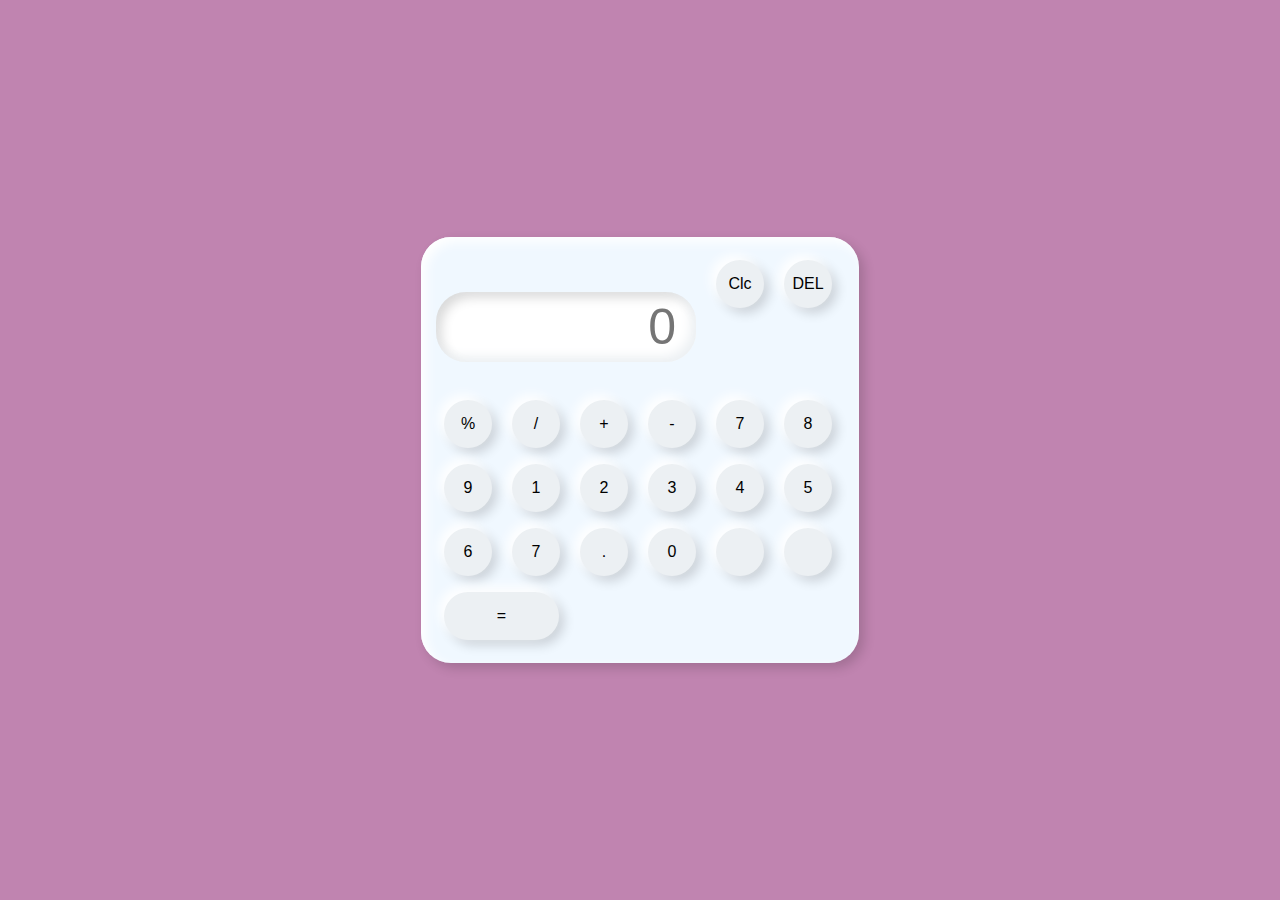
<file: calculator/index.html>
<!DOCTYPE html>
<html lang="en">
 <head>
  <meta charset="UTF-8">
  <meta http-equiv="X-UA-Compatible" content="IE=edge">
  <meta name="viewport" content="width=device-width,initial-scale=1.0">
  <link rel="stylesheet" href="styles.css">
  <title>Calculator</title>
  </head>
  <body>
    <div class="container">
      <div class="calculator">
      <input type="text" placeholder="0" id="output-screen">
      <button onclick="clear()">Clc</button>
      <button onclick=" del()">DEL</button>
      <button onclick="display('%')">%</button>
      <button onclick="display('/')">/</button>
      <button onclick="display('+')">+</button>
      <button onclick="display('-')">-</button>
      <button onclick="display('7')">7</button>
      <button onclick="display('8')">8</button>
      <button onclick="display('9')">9</button>
      <button onclick="display('1')">1</button>
      <button onclick="display('2')">2</button>
      <button onclick="display('3')">3</button>
      <button onclick="display('4')">4</button>
      <button onclick="display('5')">5</button>
      <button onclick="display('6')">6</button>
      <button onclick="display('7')">7</button>
      <button onclick="display('.')">.</button>
      <button onclick="display('0')">0</button>
      <button onclick="display('')"></button>
      <button onclick="display('')"></button>
      <button onclick="calculate()"class="equal">=</button>
       </div>
    </div>
    <script>
      let outputScreen= document.getElementById("output-screen");
      
      function display(num){
        outputScreen.value += num;
      }
      function calculate(){
        try{
          outputScreen.value = eval(outputScreen.value);
        }
        catch(err)
        {
          alert("Invalid")
        }
      }
      function clear(){
      outputScreen.value= "";
      }
      function del(){
           outputScreen.value = outputScreen.value.slice(2,-1);
      }
    </script>
  </body>
</html>
</file>
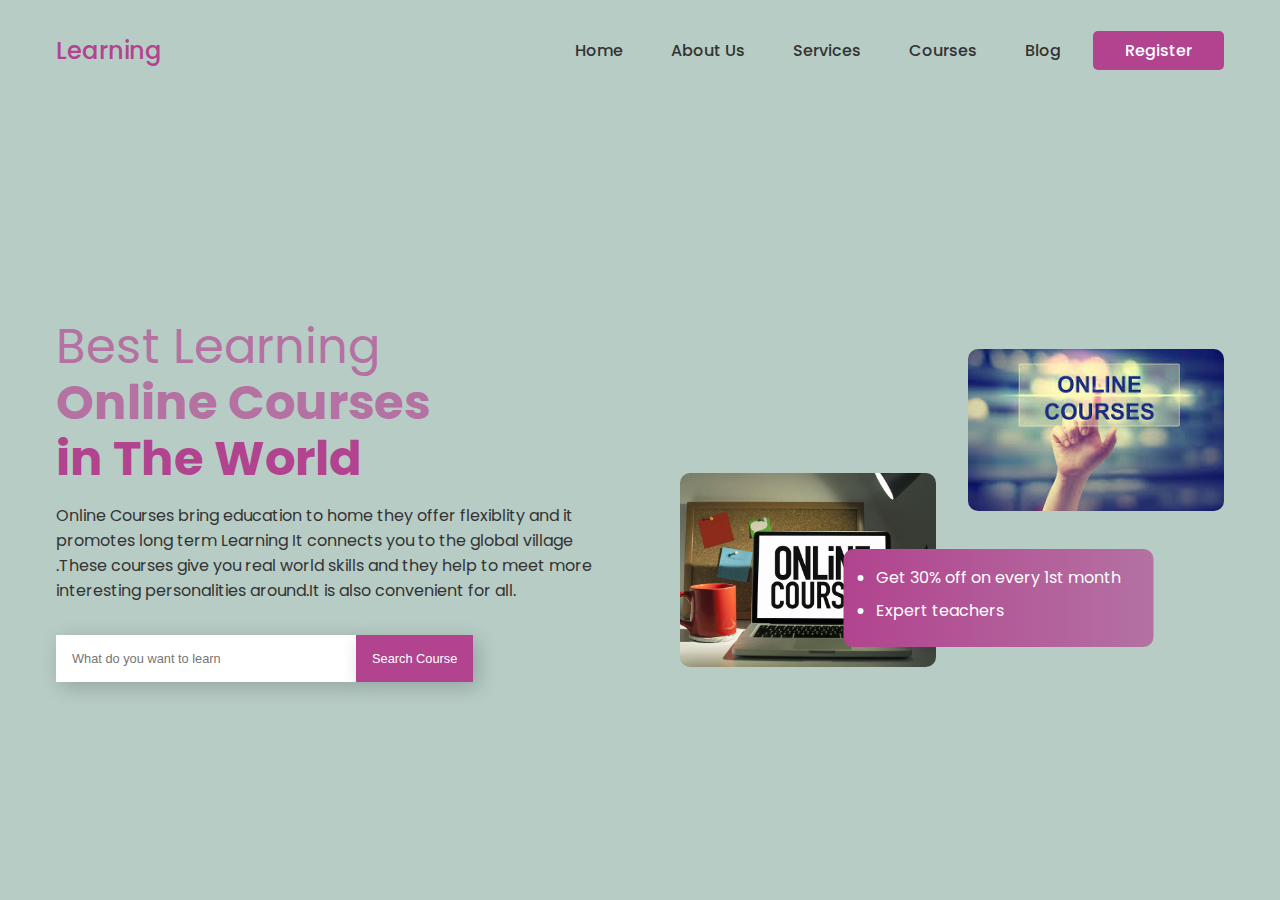
<file: landingpage/index.html>
<!DOCTYPE html>
<html lang="en">
  <head>
    <meta charset="UTF-8" />
    <meta http-equiv="X-UA-Compatible" content="IE=edge" />
    <meta name="viewport" content="width=device-width, initial-scale=1.0" />
    <link rel="stylesheet" href="styles.css" />
    <title>Web Design Mastery | Learning Landing Page</title>
  </head>
  <body>
    <nav>
      <div class="nav__logo"><a href="#">Learning</a></div>
      <ul class="nav__links">
        <li class="link"><a href="#">Home</a></li>
        <li class="link"><a href="#">About Us</a></li>
        <li class="link"><a href="#">Services</a></li>
        <li class="link"><a href="#">Courses</a></li>
        <li class="link"><a href="#">Blog</a></li>
        <li class="link"><a href="#" class="nav__btn">Register</a></li>
      </ul>
    </nav>
    <section class="container">
      <div class="content__container">
        <h1>
          Best Learning<br />
          <span class="heading__1">Online Courses</span><br />
          <span class="heading__2">in The World</span>
        </h1>
        <p>
            Online Courses bring education to home they offer flexiblity and it promotes long term Learning
          It connects you to the global village .These courses give you real world skills and they help to meet 
          more interesting personalities around.It is also convenient for all.
        </p>
        <form>
          <input type="text" placeholder="What do you want to learn" />
          <button type="submit">Search Course</button>
        </form>
      </div>
      <div class="image__container">
        <img src="online2.jpg" alt="header" />
        <img src="online3.jpeg" alt="header" />
        <div class="image__content">
          <ul>
            <li>Get 30% off on every 1st month</li>
            <li>Expert teachers</li>
          </ul>
        </div>
      </div>
    </section>
  </body>
</html>
</file>
<file: calculator/styles.css>
*{
    margin:0;
    padding:0;
    box-sizing:border-box;
    background-color:#c084b0;
    font-family: sans-serif;
    outline:none;

}
.container{
    height: 100vh;
    display: flex;
    justify-content: center;
    align-items:center;

}
.calculator{
    background-color:aliceblue;
    padding: 15px;
    border-radius: 30px;
    box-shadow:inset 5px 5px 12px #ffffff,
                     5px 5px 12px rgba(0,0,0,.16);
    display: grid;
    grid-template-columns: repeat(6,68px); 

}
input{
    grid-column: span 4;
    height: 70px;
    width: 260px;
    background-color: #ffffffff;
    box-shadow: inset -5px -5px 12px #ecf0f3,
                inset 5px 5px 12px rgba(0,0,0,.16);
    border:none;
    border-radius: 30px;
    color: rgb(70,70,pink) ;    
    font-size: 50px;
    text-align: end;
    margin-top: 40px;   
    margin-bottom: 30px; 
    padding:  20px;
}  
button{
    height: 48px;
    width: 48px;
    background-color:#ecf0f3;
    box-shadow: -5px -5px 12px #ffffff,
                    5px 5px 12px rgba(0,0,0,.16);
    border : none;
    border-radius: 50%;
    margin: 8px;
    font-size: 16px;


} 
.equal{
     width:115px;
     border-radius: 40px;
     background-color:#ecf0f3;
    box-shadow: -5px -5px 12px #ffffff,
                    5px 5px 12px rgba(0,0,0,.16);
}
</file>
<file: landingpage/styles.css>
@import url("https://fonts.googleapis.com/css2?family=Poppins:wght@400;500;600;700&display=swap");

:root {
  --primary-color: hsl(319, 45%, 48%);
  --primary-color-dark: #b471a2;
  --secondary-color: hsl(160, 17%, 76%);
  --text-color: #333333;
  --white: hsl(0, 0%, 100%);
  --max-width: 1200px;
}

* {
  padding: 0;
  margin: 0;
  box-sizing: border-box;
}

body {
  font-family: "Poppins", sans-serif;
  background-color: var(--secondary-color);
}

nav {
  max-width: var(--max-width);
  margin: auto;
  padding: 1rem;
  height: 100px;
  display: flex;
  align-items: center;
  justify-content: space-between;
}

.nav__logo a {
  font-size: 1.5rem;
  font-weight: 500;
  color: var(--primary-color);
  text-decoration: none;
  transition: 0.3s;
}

.nav__links {
  list-style: none;
  display: flex;
  align-items: center;
  gap: 1rem;
}

.link a {
  padding: 0.5rem 1rem;
  font-size: 1rem;
  font-weight: 500;
  color: var(--text-color);
  text-decoration: none;
  transition: 0.3s;
}

.link a:hover {
  color: var(--primary-color);
}

.link .nav__btn {
  padding: 0.5rem 2rem;
  color: var(--white) !important;
  background-color: var(--primary-color);
  border-radius: 5px;
}

.link .nav__btn:hover {
  background-color: var(--primary-color-dark);
}

.container {
  max-width: var(--max-width);
  margin: auto;
  padding: 1rem;
  min-height: calc(100vh - 100px);
  display: grid;
  grid-template-columns: repeat(2, 1fr);
  gap: 5rem;
}

.content__container {
  display: flex;
  flex-direction: column;
  justify-content: center;
}

.content__container h1 {
  font-size: 3rem;
  font-weight: 400;
  line-height: 3.5rem;
  color: var(--primary-color-dark);
  margin-bottom: 1rem;
}

.heading__1 {
  font-weight: 700;
}

.heading__2 {
  font-weight: 700;
  color: var(--primary-color);
}

.content__container p {
  font-size: 1rem;
  color: var(--text-color);
  margin-bottom: 2rem;
}

.content__container form {
  display: flex;
  align-items: center;
}

.content__container input {
  width: 100%;
  max-width: 300px;
  padding: 1rem;
  font-size: 0.8rem;
  outline: none;
  border: none;
  box-shadow: 5px 5px 20px rgba(0, 0, 0, 0.2);
}

.content__container button {
  width: fit-content;
  padding: 1rem;
  font-size: 0.8rem;
  white-space: nowrap;
  background-color: var(--primary-color);
  color: var(--white);
  outline: none;
  border: none;
  box-shadow: 5px 5px 20px rgba(0, 0, 0, 0.2);
  transition: 0.3s;
  cursor: pointer;
}

.content__container button:hover {
  background-color: var(--primary-color-dark);
}

.image__container {
  position: relative;
  display: grid;
  grid-template-columns: repeat(2, 1fr);
  gap: 2rem;
  place-content: center;
}

.image__container img {
  width: 100%;
  max-width: 300px;
  margin: auto;
  border-radius: 10px;
}

.image__container img:nth-child(1) {
  transform: translateY(70px);
}

.image__container img:nth-child(2) {
  transform: translateY(-70px);
}

.image__content {
  position: absolute;
  width: 100%;
  max-width: 310px;
  left: 50%;
  top: 50%;
  transform: translate(-35%, 50%);
  background: linear-gradient(
    to right,
    var(--primary-color),
    var(--primary-color-dark)
  );
  color: var(--white);
  padding: 1rem 2rem;
  border-radius: 10px;
}

.image__content li {
  margin-bottom: 0.5rem;
}

@media (width < 900px) {
  .link a:not(.nav__btn) {
    display: none;
  }

  .container {
    grid-template-columns: repeat(1, 1fr);
  }

  .content__container {
    text-align: center;
  }

  .content__container form {
    margin-right: auto;
    margin-left: auto;
  }

  .image__container {
    grid-area: 1/1/2/2;
  }

  .image__container img {
    transform: translateY(0) !important;
  }
}
</file>
